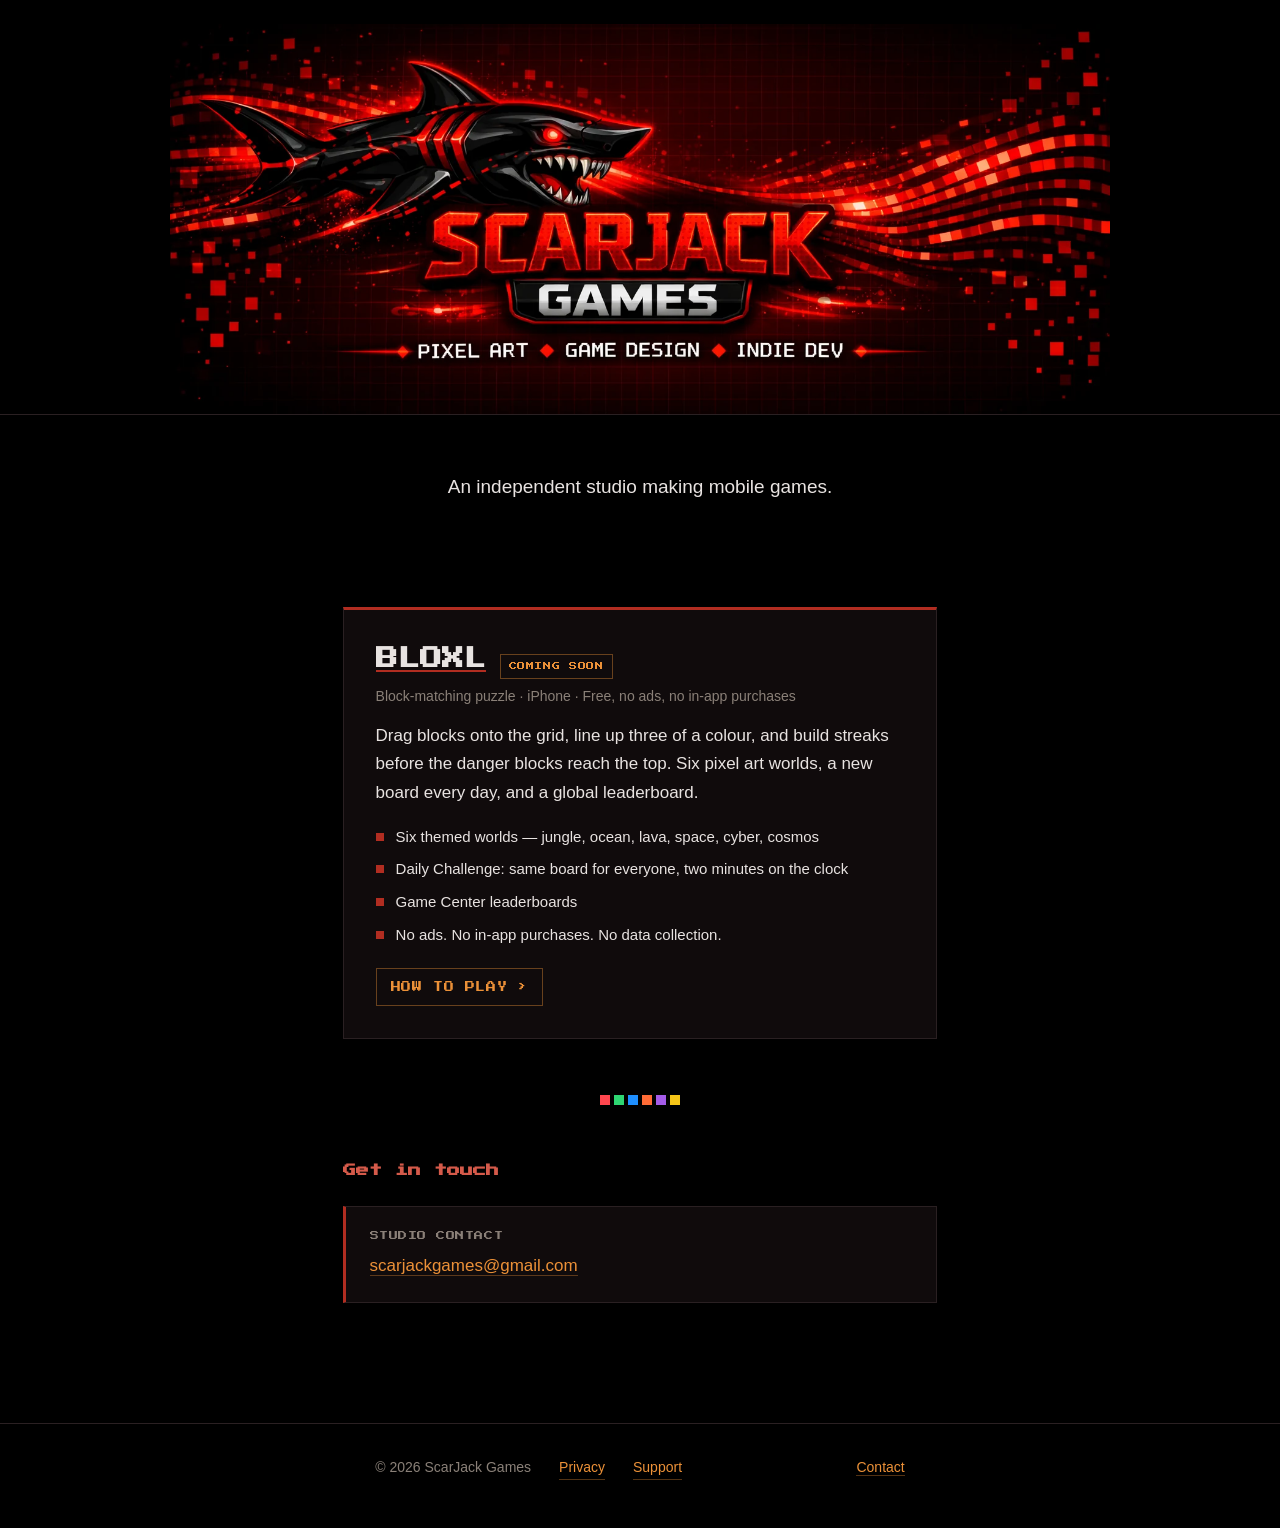
<file: index.html>
<!DOCTYPE html>
<html lang="en">
<head>
<meta charset="utf-8">
<meta name="viewport" content="width=device-width, initial-scale=1">
<meta name="google-site-verification" content="ux9OXMJyqcVooFPjVleo0HZXUjEfBQUYelcQPuz5Qtk" /> 
<title>BLOXL — a pixel-art puzzle game for iPhone | ScarJack Games</title>
<meta name="description" content="BLOXL is a pixel-art block-matching puzzle game for iPhone. Six themed worlds, a daily challenge, and Game Center leaderboards. Free, no ads, no in-app purchases. Made by ScarJack Games.">
<link rel="canonical" href="https://scarjackgames.github.io/">
<meta name="theme-color" content="#000000">
<link rel="icon" href="logo.png">

<meta property="og:type" content="website">
<meta property="og:site_name" content="ScarJack Games">
<meta property="og:url" content="https://scarjackgames.github.io/">
<meta property="og:title" content="BLOXL — a pixel-art puzzle game for iPhone">
<meta property="og:description" content="Six pixel art worlds, a new board every day, and a global leaderboard. Free, no ads, no in-app purchases.">
<meta property="og:image" content="https://scarjackgames.github.io/banner.jpg">
<meta property="og:image:width" content="1536">
<meta property="og:image:height" content="637">
<meta property="og:image:alt" content="ScarJack Games — pixel art, game design, indie dev">
<meta name="twitter:card" content="summary_large_image">
<meta name="twitter:title" content="BLOXL — a pixel-art puzzle game for iPhone">
<meta name="twitter:description" content="Six pixel art worlds, a new board every day, and a global leaderboard. Free, no ads, no in-app purchases.">
<meta name="twitter:image" content="https://scarjackgames.github.io/banner.jpg">

<link rel="stylesheet" href="style.css">

<script type="application/ld+json">
{
  "@context": "https://schema.org",
  "@graph": [
    {
      "@type": "Organization",
      "@id": "https://scarjackgames.github.io/#studio",
      "name": "ScarJack Games",
      "url": "https://scarjackgames.github.io/",
      "logo": "https://scarjackgames.github.io/logo.png",
      "email": "scarjackgames@gmail.com",
      "description": "An independent studio making mobile games."
    },
    {
      "@type": "VideoGame",
      "name": "BLOXL",
      "url": "https://scarjackgames.github.io/",
      "image": "https://scarjackgames.github.io/banner.jpg",
      "description": "A pixel-art block-matching puzzle game for iPhone. Drag blocks onto the grid, line up three or more of a colour, and build streaks before the danger blocks reach the top.",
      "genre": ["Puzzle", "Casual"],
      "gamePlatform": "iOS",
      "operatingSystem": "iOS",
      "applicationCategory": "GameApplication",
      "author": { "@id": "https://scarjackgames.github.io/#studio" },
      "publisher": { "@id": "https://scarjackgames.github.io/#studio" },
      "offers": {
        "@type": "Offer",
        "price": "0",
        "priceCurrency": "GBP"
      }
    }
  ]
}
</script>
<style>
  /* Landing-page-only styles */
  .hero {
    border-bottom: 1px solid var(--rule);
    background: #000;
    text-align: center;
    padding: 24px 0 0;
    overflow: hidden;
  }
  .hero__art {
    display: block;
    width: 100%;
    max-width: 940px;
    height: auto;
    margin: 0 auto;
  }
  .hero__vo {
    position: absolute;
    width: 1px; height: 1px;
    overflow: hidden;
    clip: rect(0 0 0 0);
    white-space: nowrap;
  }

  .studio-line {
    max-width: 52ch;
    margin: 0 auto;
    padding: 56px 24px 8px;
    text-align: center;
    font-size: 19px;
    line-height: 1.7;
    color: var(--text);
  }

  /* Title card */
  .title-card {
    background: var(--ink-raised);
    border: 1px solid var(--rule);
    border-top: 3px solid var(--red);
    padding: 32px;
    margin: 40px 0 0;
  }
  .title-card__head {
    display: flex;
    align-items: baseline;
    gap: 14px;
    flex-wrap: wrap;
    margin-bottom: 6px;
  }
  .title-card__name {
    font-family: var(--display);
    font-size: 22px;
    color: var(--text);
    margin: 0;
  }
  .status {
    font-family: var(--display);
    font-size: 8px;
    letter-spacing: 0.08em;
    color: var(--amber);
    border: 1px solid rgba(236, 145, 56, 0.4);
    padding: 5px 8px;
  }
  .status--soon {
    color: var(--muted);
    border-color: var(--rule);
  }
  .title-card__meta {
    color: var(--muted);
    font-size: 14px;
    margin: 0 0 18px;
  }
  .title-card p { margin-bottom: 14px; }
  .title-card p:last-child { margin-bottom: 0; }
  .feature-list {
    list-style: none;
    padding: 0;
    margin: 18px 0 0;
    display: grid;
    gap: 8px;
  }
  .feature-list li {
    padding-left: 20px;
    position: relative;
    color: var(--text);
    font-size: 15px;
  }
  .feature-list li::before {
    content: '';
    position: absolute;
    left: 0;
    top: 8px;
    width: 8px;
    height: 8px;
    background: var(--red);
  }
  .title-card--next { border-top-color: var(--rule); }
  .title-card--next .title-card__name { color: var(--muted); }

  /* BLOXL title links through to the full game page */
  .title-link {
    color: inherit;
    text-decoration: none;
    border-bottom: 2px solid var(--red);
    transition: color 0.15s ease, border-color 0.15s ease;
  }
  .title-link:hover {
    color: var(--red-lit);
    border-bottom-color: var(--red-lit);
  }
  .card-cta {
    margin-top: 20px;
    font-size: 15px;
  }
  .card-cta a {
    font-family: var(--display);
    font-size: 10px;
    letter-spacing: 0.06em;
    border-bottom: none;
    border: 1px solid rgba(236, 145, 56, 0.4);
    padding: 10px 14px;
    display: inline-block;
    transition: border-color 0.15s ease, color 0.15s ease;
  }
  .card-cta a:hover {
    border-color: var(--amber-lit);
  }

  @media (max-width: 560px) {
    .hero { padding: 52px 20px 48px; }
    .hero__mark { width: 96px; height: 96px; }
    .title-card { padding: 24px 20px; }
    .title-card__name { font-size: 17px; }
    .studio-line { font-size: 17px; padding-top: 44px; }
  }
</style>
</head>
<body>

<header class="hero">
  <h1 class="hero__vo">ScarJack Games &mdash; pixel art, game design, indie dev</h1>
  <img class="hero__art" src="banner.webp"
       width="1536" height="637"
       alt="ScarJack Games &mdash; pixel art, game design, indie dev">
</header>

<p class="studio-line">
  An independent studio making mobile games.
</p>

<main>

  <article class="title-card">
    <div class="title-card__head">
      <h2 class="title-card__name"><a class="title-link" href="bloxl.html">BLOXL</a></h2>
      <span class="status">COMING SOON</span>
    </div>
    <p class="title-card__meta">Block-matching puzzle &middot; iPhone &middot; Free, no ads, no in-app purchases</p>
    <p>Drag blocks onto the grid, line up three of a colour, and build streaks before the danger blocks reach the top. Six pixel art worlds, a new board every day, and a global leaderboard.</p>
    <ul class="feature-list">
      <li>Six themed worlds &mdash; jungle, ocean, lava, space, cyber, cosmos</li>
      <li>Daily Challenge: same board for everyone, two minutes on the clock</li>
      <li>Game Center leaderboards</li>
      <li>No ads. No in-app purchases. No data collection.</li>
    </ul>
    <p class="card-cta"><a href="bloxl.html">HOW TO PLAY &rsaquo;</a></p>
  </article>

  <div class="divider">
    <ul class="blocks"><li></li><li></li><li></li><li></li><li></li><li></li></ul>
  </div>

  <h2>Get in touch</h2>
  <div class="card">
    <span class="label">STUDIO CONTACT</span>
    <p><a href="mailto:scarjackgames@gmail.com">scarjackgames@gmail.com</a></p>
  </div>

</main>

<footer class="site-foot">
  <div class="site-foot__inner">
    <span>&copy; 2026 ScarJack Games</span>
    <a href="privacy.html">Privacy</a>
    <a href="support.html">Support</a>
    <span class="spacer"><a href="mailto:scarjackgames@gmail.com">Contact</a></span>
  </div>
</footer>

</body>
</html>
</file>
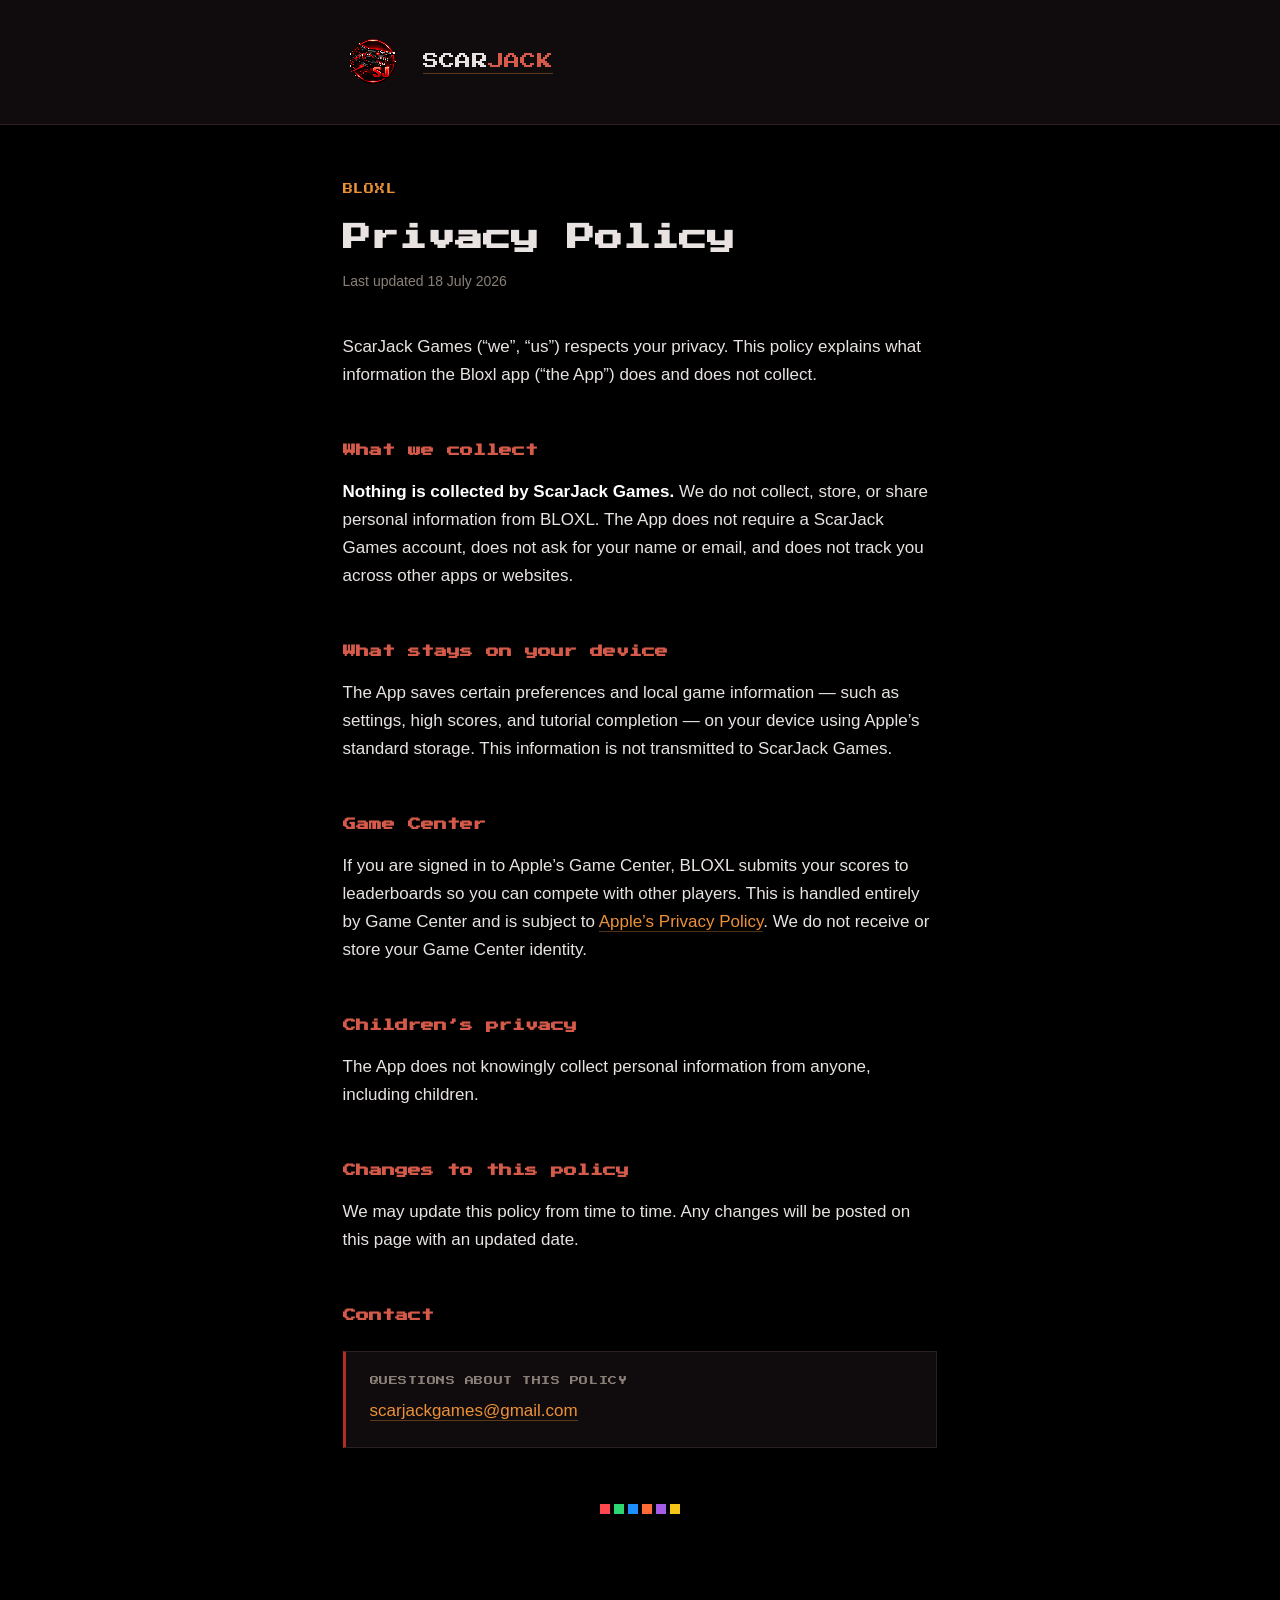
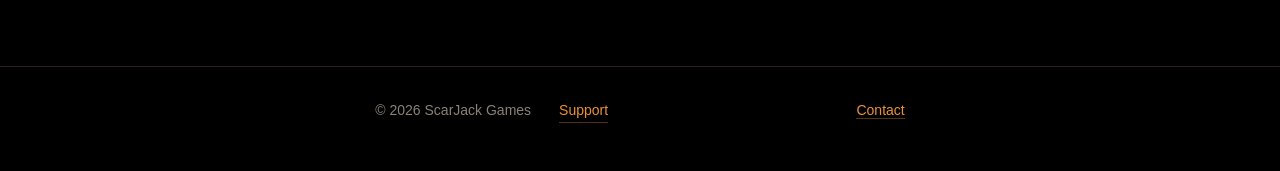
<file: privacy.html>
<!DOCTYPE html>
<html lang="en">
<head>
<meta charset="utf-8">
<meta name="viewport" content="width=device-width, initial-scale=1">
<title>Privacy Policy — Bloxl | ScarJack Games</title>
<meta name="description" content="Bloxl collects no personal information. Here's exactly what the app stores and where it stays.">
<link rel="canonical" href="https://scarjackgames.github.io/privacy.html">
<meta name="theme-color" content="#000000">
<meta property="og:title" content="Privacy Policy — Bloxl">
<meta property="og:description" content="Bloxl collects no personal information. Here's exactly what the app stores and where it stays.">
<meta property="og:url" content="https://scarjackgames.github.io/privacy.html">
<meta property="og:image" content="https://scarjackgames.github.io/banner.jpg">
<link rel="icon" href="logo.png">
<link rel="stylesheet" href="style.css">
</head>
<body>

<header class="site-head">
  <div class="site-head__inner">
    <img class="mark" src="logo.png" alt="">
    <a class="wordmark" href="index.html">SCAR<span>JACK</span></a>
  </div>
</header>

<main>
  <p class="eyebrow">BLOXL</p>
  <h1>Privacy Policy</h1>
  <p class="updated">Last updated 18 July 2026</p>

  <p>ScarJack Games (&ldquo;we&rdquo;, &ldquo;us&rdquo;) respects your privacy. This policy explains what information the Bloxl app (&ldquo;the App&rdquo;) does and does not collect.</p>

  <h2>What we collect</h2>
  <p><strong>Nothing is collected by ScarJack Games.</strong> We do not collect, store, or share personal information from BLOXL. The App does not require a ScarJack Games account, does not ask for your name or email, and does not track you across other apps or websites.</p>

  <h2>What stays on your device</h2>
  <p>The App saves certain preferences and local game information &mdash; such as settings, high scores, and tutorial completion &mdash; on your device using Apple&rsquo;s standard storage. This information is not transmitted to ScarJack Games.</p>

  <h2>Game Center</h2>
  <p>If you are signed in to Apple&rsquo;s Game Center, BLOXL submits your scores to leaderboards so you can compete with other players. This is handled entirely by Game Center and is subject to <a href="https://www.apple.com/legal/privacy/" rel="noopener">Apple&rsquo;s Privacy Policy</a>. We do not receive or store your Game Center identity.</p>

  <h2>Children&rsquo;s privacy</h2>
  <p>The App does not knowingly collect personal information from anyone, including children.</p>

  <h2>Changes to this policy</h2>
  <p>We may update this policy from time to time. Any changes will be posted on this page with an updated date.</p>

  <h2>Contact</h2>
  <div class="card">
    <span class="label">QUESTIONS ABOUT THIS POLICY</span>
    <p><a href="mailto:scarjackgames@gmail.com">scarjackgames@gmail.com</a></p>
  </div>

  <div class="divider">
    <ul class="blocks"><li></li><li></li><li></li><li></li><li></li><li></li></ul>
  </div>
</main>

<footer class="site-foot">
  <div class="site-foot__inner">
    <span>&copy; 2026 ScarJack Games</span>
    <a href="support.html">Support</a>
    <span class="spacer"><a href="mailto:scarjackgames@gmail.com">Contact</a></span>
  </div>
</footer>

</body>
</html>
</file>
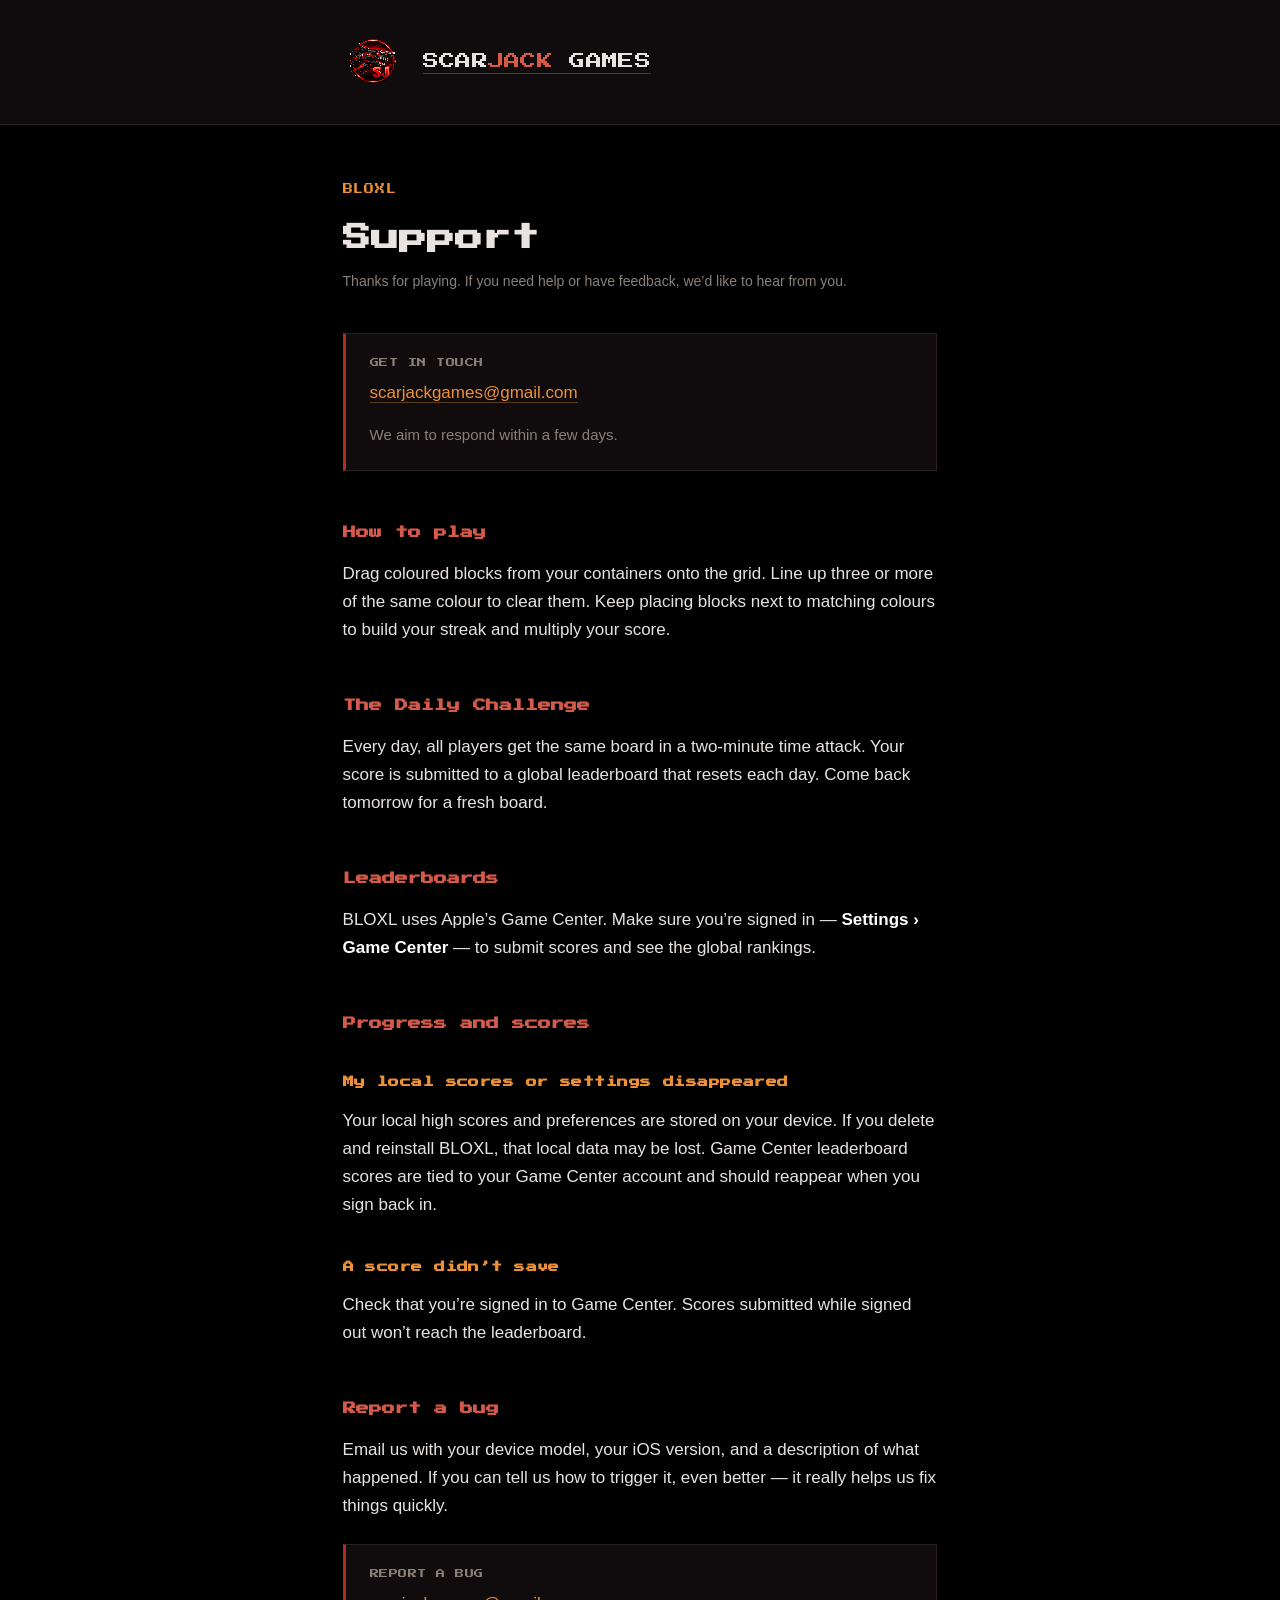
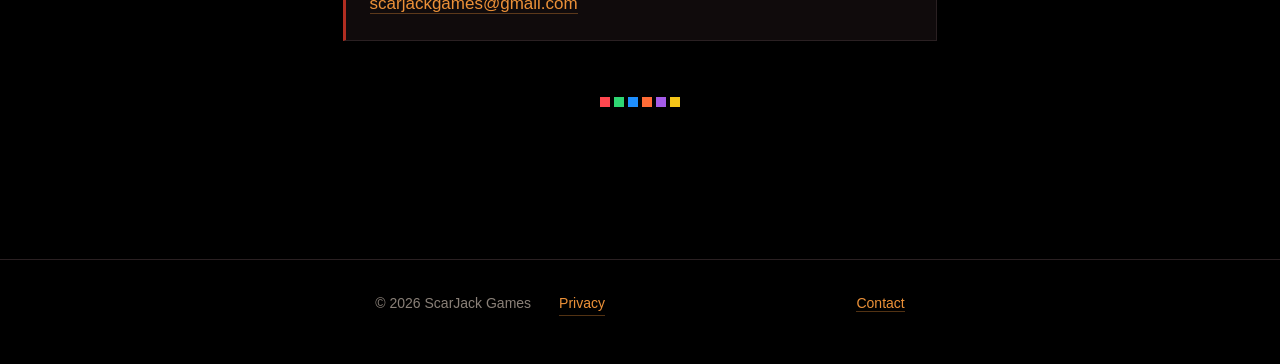
<file: support.html>
<!DOCTYPE html>
<html lang="en">
<head>
<meta charset="utf-8">
<meta name="viewport" content="width=device-width, initial-scale=1">
<title>Support — BLOXL | ScarJack Games</title>
<meta name="description" content="Help with BLOXL: how to play, the Daily Challenge, Game Center leaderboards, and how to report a bug.">
<link rel="canonical" href="https://scarjackgames.github.io/support.html">
<meta name="theme-color" content="#000000">
<meta property="og:title" content="Support — BLOXL">
<meta property="og:description" content="Help with BLOXL: how to play, the Daily Challenge, Game Center leaderboards, and how to report a bug.">
<meta property="og:url" content="https://scarjackgames.github.io/support.html">
<meta property="og:image" content="https://scarjackgames.github.io/banner.jpg">
<link rel="icon" href="logo.png">
<link rel="stylesheet" href="style.css">
</head>
<body>

<header class="site-head">
  <div class="site-head__inner">
    <img class="mark" src="logo.png" alt="">
    <a class="wordmark" href="index.html">SCAR<span>JACK</span> GAMES</a>
  </div>
</header>

<main>
  <p class="eyebrow">BLOXL</p>
  <h1>Support</h1>
  <p class="updated">Thanks for playing. If you need help or have feedback, we&rsquo;d like to hear from you.</p>

  <div class="card">
    <span class="label">GET IN TOUCH</span>
    <p><a href="mailto:scarjackgames@gmail.com">scarjackgames@gmail.com</a></p>
    <p style="color:var(--muted);font-size:15px;">We aim to respond within a few days.</p>
  </div>

  <h2>How to play</h2>
  <p>Drag coloured blocks from your containers onto the grid. Line up three or more of the same colour to clear them. Keep placing blocks next to matching colours to build your streak and multiply your score.</p>

  <h2>The Daily Challenge</h2>
  <p>Every day, all players get the same board in a two-minute time attack. Your score is submitted to a global leaderboard that resets each day. Come back tomorrow for a fresh board.</p>

  <h2>Leaderboards</h2>
  <p>BLOXL uses Apple&rsquo;s Game Center. Make sure you&rsquo;re signed in &mdash; <strong>Settings &rsaquo; Game Center</strong> &mdash; to submit scores and see the global rankings.</p>

  <h2>Progress and scores</h2>
  <h3>My local scores or settings disappeared</h3>
  <p>Your local high scores and preferences are stored on your device. If you delete and reinstall BLOXL, that local data may be lost. Game Center leaderboard scores are tied to your Game Center account and should reappear when you sign back in.</p>

  <h3>A score didn&rsquo;t save</h3>
  <p>Check that you&rsquo;re signed in to Game Center. Scores submitted while signed out won&rsquo;t reach the leaderboard.</p>

  <h2>Report a bug</h2>
  <p>Email us with your device model, your iOS version, and a description of what happened. If you can tell us how to trigger it, even better &mdash; it really helps us fix things quickly.</p>

  <div class="card">
    <span class="label">REPORT A BUG</span>
    <p><a href="mailto:scarjackgames@gmail.com?subject=BLOXL%20bug%20report">scarjackgames@gmail.com</a></p>
  </div>

  <div class="divider">
    <ul class="blocks"><li></li><li></li><li></li><li></li><li></li><li></li></ul>
  </div>
</main>

<footer class="site-foot">
  <div class="site-foot__inner">
    <span>&copy; 2026 ScarJack Games</span>
    <a href="privacy.html">Privacy</a>
    <span class="spacer"><a href="mailto:scarjackgames@gmail.com">Contact</a></span>
  </div>
</footer>

</body>
</html>
</file>
<file: style.css>
/* ScarJack Games — shared styles
   Palette sampled directly from the studio mark. */

@import url('https://fonts.googleapis.com/css2?family=Press+Start+2P&display=swap');

:root {
  --ink:        #000000;
  --ink-raised: #100B0C;
  --red:        #B12D21;
  --red-lit:    #D55A4A;
  --amber:      #EC9138;
  --amber-lit:  #F3BA63;
  --text:       #E8E3E1;
  --muted:      #8A8078;
  --rule:       #2A2022;

  --display: 'Press Start 2P', ui-monospace, monospace;
  --body: -apple-system, BlinkMacSystemFont, 'Segoe UI', Inter, Helvetica, Arial, sans-serif;

  --measure: 68ch;
}

*, *::before, *::after { box-sizing: border-box; }

html { -webkit-text-size-adjust: 100%; }

body {
  margin: 0;
  background: var(--ink);
  color: var(--text);
  font-family: var(--body);
  font-size: 17px;
  line-height: 1.65;
  -webkit-font-smoothing: antialiased;
}

/* ---- Pixel block rule: the signature device.
       Squares in BLOXl's six block colours. ---- */
.blocks {
  display: flex;
  gap: 4px;
  margin: 0;
  padding: 0;
  list-style: none;
}
.blocks li { width: 10px; height: 10px; }
.blocks li:nth-child(1) { background: #FF474F; }
.blocks li:nth-child(2) { background: #2ED672; }
.blocks li:nth-child(3) { background: #1E8FFF; }
.blocks li:nth-child(4) { background: #FF6B36; }
.blocks li:nth-child(5) { background: #A45BE8; }
.blocks li:nth-child(6) { background: #F5C518; }

/* ---- Header ---- */
.site-head {
  border-bottom: 1px solid var(--rule);
  background: var(--ink-raised);
}
.site-head__inner {
  max-width: var(--measure);
  margin: 0 auto;
  padding: 32px 24px;
  display: flex;
  align-items: center;
  gap: 20px;
}

.mark {
  width: 60px;
  height: 60px;
  image-rendering: pixelated;
  flex: none;
}

.wordmark {
  font-family: var(--display);
  font-size: 16px;
  letter-spacing: 0.02em;
  color: var(--text);
  text-decoration: none;
  line-height: 1.4;
}
.wordmark span { color: var(--red-lit); }

/* ---- Layout ---- */
main {
  max-width: var(--measure);
  margin: 0 auto;
  padding: 56px 24px 96px;
}

.eyebrow {
  font-family: var(--display);
  font-size: 10px;
  color: var(--amber);
  letter-spacing: 0.08em;
  margin: 0 0 20px;
}

h1 {
  font-family: var(--display);
  font-size: clamp(18px, 4.5vw, 28px);
  line-height: 1.45;
  color: var(--text);
  margin: 0 0 12px;
}

.updated {
  color: var(--muted);
  font-size: 14px;
  margin: 0 0 40px;
}

h2 {
  font-family: var(--display);
  font-size: 13px;
  line-height: 1.6;
  color: var(--red-lit);
  margin: 52px 0 16px;
}

h3 {
  font-size: 17px;
  font-weight: 650;
  color: var(--text);
  margin: 32px 0 6px;
}

/* Standalone h3s (Power-ups subsections) need to read as headings
   against the pixel-font h2s, not as bold body text. Inside .step
   the number already signals hierarchy, so those stay plain. */
main > h3 {
  font-family: var(--display);
  font-size: 11px;
  color: var(--amber);
  letter-spacing: 0.04em;
  margin: 40px 0 14px;
}

p { margin: 0 0 16px; }

strong { color: #FFF; font-weight: 650; }

a {
  color: var(--amber);
  text-decoration: none;
  border-bottom: 1px solid rgba(236, 145, 56, 0.35);
  transition: color 0.15s ease, border-color 0.15s ease;
}
a:hover { color: var(--amber-lit); border-bottom-color: var(--amber-lit); }
a:focus-visible {
  outline: 2px solid var(--amber);
  outline-offset: 3px;
  border-radius: 2px;
}

/* ---- Contact card ---- */
.card {
  background: var(--ink-raised);
  border: 1px solid var(--rule);
  border-left: 3px solid var(--red);
  padding: 22px 24px;
  margin: 24px 0;
}
.card p:last-child { margin-bottom: 0; }
.card .label {
  font-family: var(--display);
  font-size: 9px;
  color: var(--muted);
  letter-spacing: 0.06em;
  display: block;
  margin-bottom: 8px;
}

/* ---- Divider ---- */
.divider {
  margin: 56px 0;
  display: flex;
  justify-content: center;
}

/* ---- Media: screenshots and video loops ----
   Phone-shaped media sits in a framed figure. Video uses
   autoplay+muted+loop+playsinline so it behaves like a GIF
   at a fraction of the file size, and still plays on iOS. */
.shot {
  margin: 28px 0;
}
.shot__frame {
  background: var(--ink-raised);
  border: 1px solid var(--rule);
  padding: 12px;
  display: flex;
  justify-content: center;
}
.shot__frame img,
.shot__frame video {
  display: block;
  width: 100%;
  max-width: 340px;
  height: auto;
  border-radius: 4px;
}
.shot figcaption {
  color: var(--muted);
  font-size: 14px;
  margin-top: 10px;
  text-align: center;
}

/* The opening shot gets more room than the inline ones */
.shot--hero .shot__frame img {
  max-width: 380px;
}

/* Side-by-side on wider screens */
.shot-row {
  display: grid;
  grid-template-columns: 1fr 1fr;
  gap: 20px;
  margin: 28px 0;
}
.shot-row .shot { margin: 0; }

/* ---- Locked panel: Cosmos is deliberately not shown. Matches the
       phone-shot aspect ratio so the grid row stays even. ---- */
.locked {
  width: 100%;
  max-width: 340px;
  aspect-ratio: 600 / 1304;
  background:
    radial-gradient(circle at 50% 42%, rgba(177, 45, 33, 0.10), transparent 62%),
    var(--ink);
  border: 1px solid var(--rule);
  border-radius: 4px;
  display: flex;
  flex-direction: column;
  align-items: center;
  justify-content: center;
  gap: 12px;
  text-align: center;
  padding: 20px;
}
.locked__icon {
  font-size: 22px;
  color: var(--red);
  line-height: 1;
}
.locked__line {
  font-family: var(--display);
  font-size: 10px;
  letter-spacing: 0.06em;
  color: var(--amber);
  line-height: 1.8;
}
.locked__sub {
  font-size: 13px;
  color: var(--muted);
}

/* ---- Placeholder: delete these rules once real media is in ---- */
.placeholder {
  background: repeating-linear-gradient(
    45deg,
    #140F10,
    #140F10 10px,
    #1A1214 10px,
    #1A1214 20px
  );
  border: 1px dashed #3A2C2E;
  aspect-ratio: 9 / 19.5;
  width: 100%;
  max-width: 300px;
  display: flex;
  align-items: center;
  justify-content: center;
  text-align: center;
  padding: 20px;
  color: #6A605C;
  font-family: var(--display);
  font-size: 9px;
  line-height: 2;
}
.placeholder--wide { aspect-ratio: 16 / 9; max-width: 100%; }

/* ---- Numbered steps ---- */
.step {
  display: flex;
  gap: 18px;
  margin: 0 0 12px;
  align-items: baseline;
}
.step__num {
  font-family: var(--display);
  font-size: 13px;
  color: var(--red);
  flex: none;
  width: 28px;
}
.step__body { flex: 1; }
.step__body h3 { margin-top: 0; }

/* ---- Back link ---- */
.backlink {
  font-family: var(--display);
  font-size: 9px;
  letter-spacing: 0.06em;
  color: var(--muted);
  text-decoration: none;
  border-bottom: none;
  display: inline-block;
  margin-bottom: 28px;
}
.backlink:hover { color: var(--amber); border-bottom: none; }

@media (max-width: 560px) {
  .shot-row { grid-template-columns: 1fr; }
  .step { gap: 12px; }
  .step__num { width: 22px; font-size: 11px; }
}

/* ---- Footer ---- */
.site-foot {
  border-top: 1px solid var(--rule);
  padding: 32px 24px 48px;
}
.site-foot__inner {
  max-width: var(--measure);
  margin: 0 auto;
  display: flex;
  flex-wrap: wrap;
  gap: 12px 28px;
  align-items: center;
  font-size: 14px;
  color: var(--muted);
}
.site-foot a { font-size: 14px; }
.site-foot .spacer { margin-left: auto; }

@media (max-width: 560px) {
  body { font-size: 16px; }

  .site-head__inner {
    padding: 22px 20px;
    gap: 14px;
  }

  .mark {
    width: 50px;
    height: 50px;
  }

  .wordmark {
    font-size: 12px;
  }

  main { padding: 40px 20px 72px; }
  h2 { font-size: 12px; }
  .site-foot .spacer { margin-left: 0; }
}

@media (prefers-reduced-motion: reduce) {
  * { transition: none !important; animation: none !important; }
}
</file>
